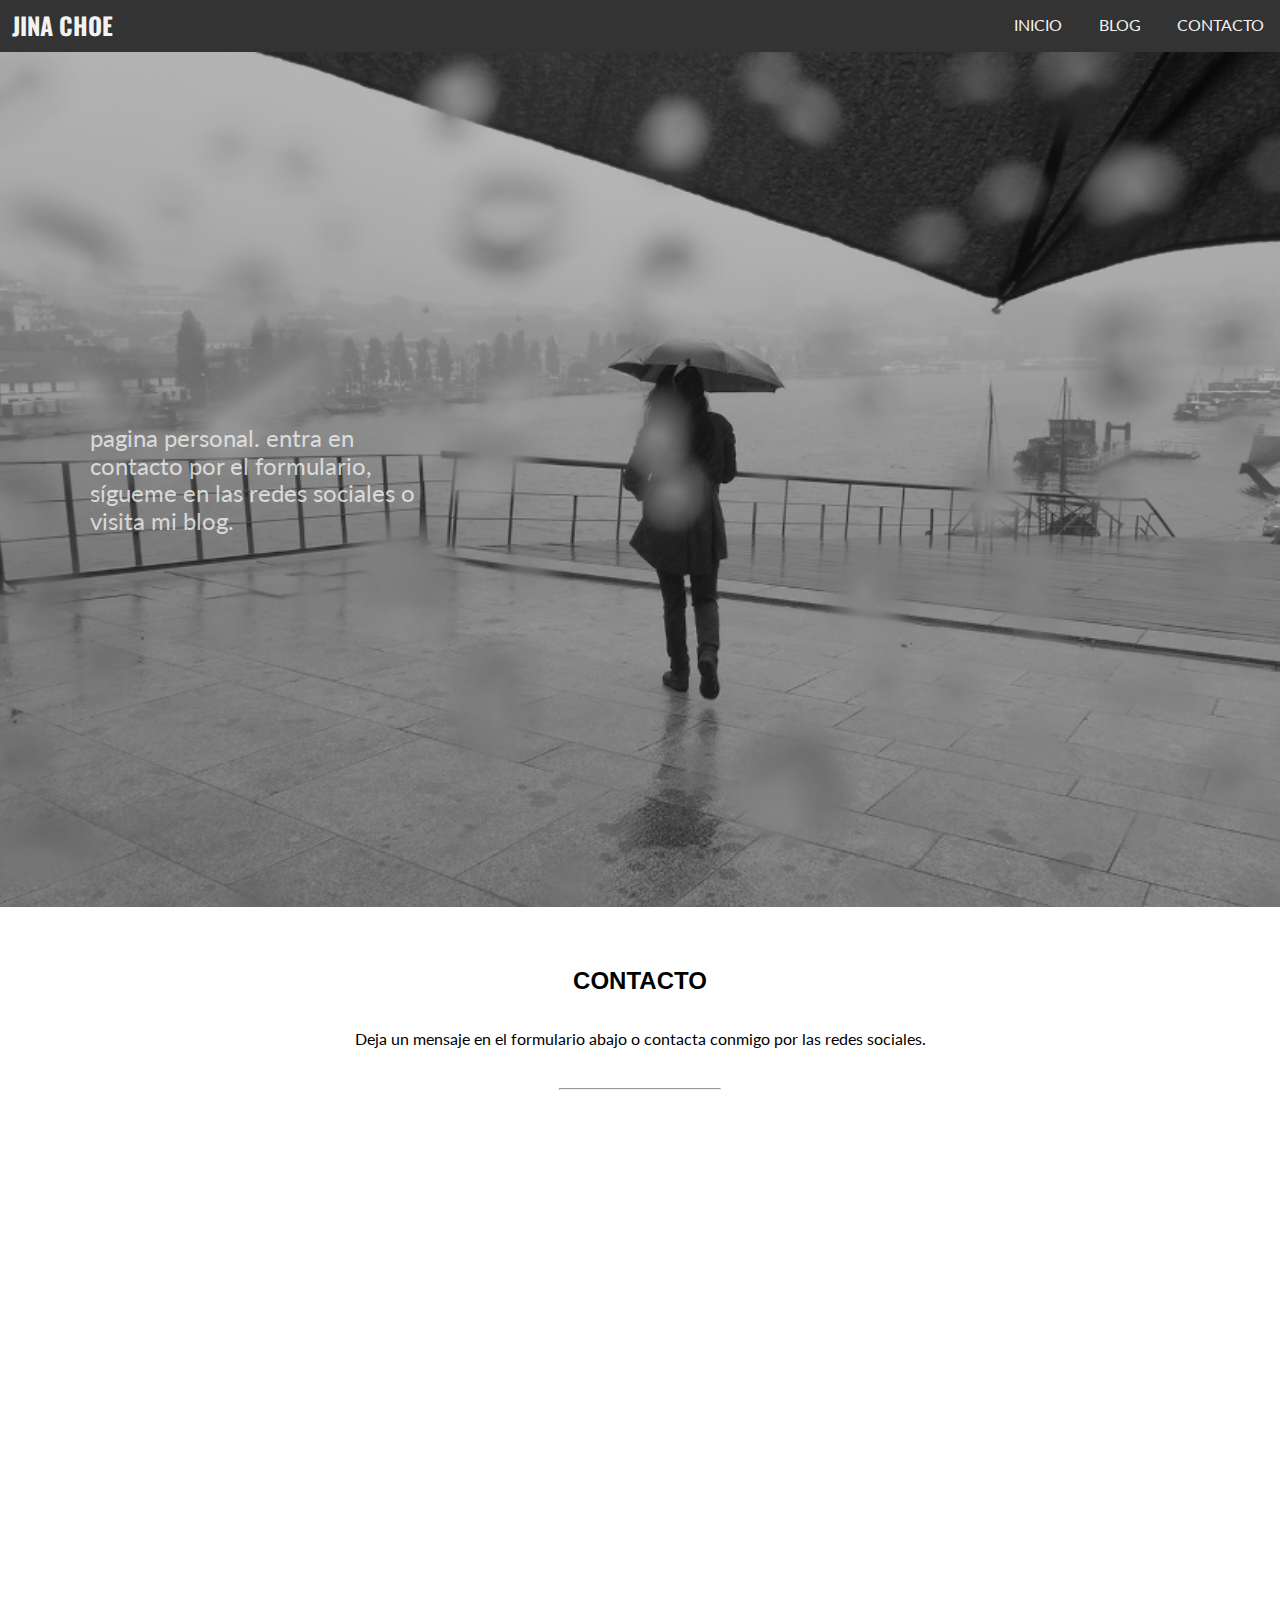
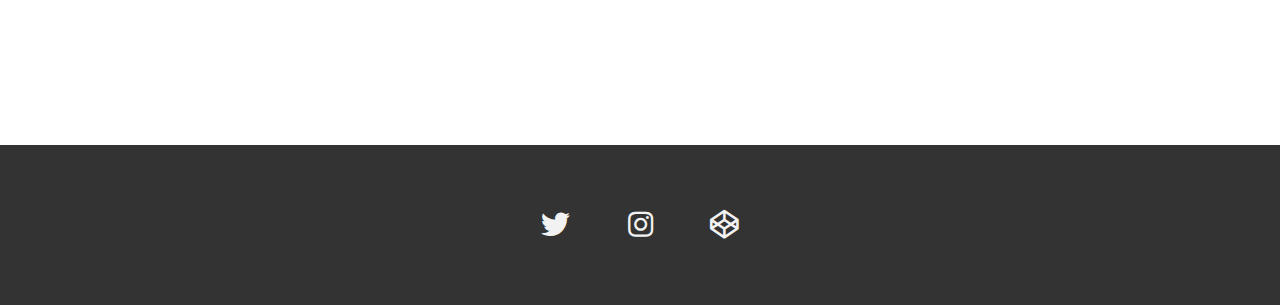
<file: index.html>
<!DOCTYPE html>
<html lang="es">

<head>
    <meta charset="UTF-8">
    <meta name="viewport" content="width=device-width, initial-scale=1.0">
    <meta http-equiv="X-UA-Compatible" content="ie=edge">
    <meta name="description" content="Mi página personal. desarrollo, soluciones, información, contacto."/>
    <link href="https://fonts.googleapis.com/css?family=Lato|Oswald:600&display=swap" rel="stylesheet">
    <link rel="stylesheet" href="css/all.min.css">
    <link rel="stylesheet" href="css/style.css">
    <title>jinachoe.com</title>
</head>

<body>
    <nav>
        <h3 class="brand">Jina Choe</h3>
        <div class="links">
            <a href="#">inicio</a>
            <a href="https://blog.jinachoe.com/" target="_blank">blog</a>
            <a href="#contact">contacto</a>
        </div>
    </nav>
    <div class="hero-image">
        <div class="hero-text">
            <p><a href="#contact">pagina personal. entra en contacto por el formulario, sígueme en las redes sociales o visita mi blog.
            </a>
            </p>
        </div>
    </div>
    <a id="contact"></a>
    <section class="contact">
        <div class="wrap">
            <h2>CONTACTO</h2>
            <p>Deja un mensaje en el formulario abajo o contacta conmigo por las redes sociales.</p>
            <hr>
        </div>
    </section>
    <div class="form-google">
        <iframe
            src="https://docs.google.com/forms/d/e/1FAIpQLSeoX4xNA9D1I6aiPPtksjw5wEANVmUg_cUQnu1bra3Hd8QdvQ/viewform?embedded=true"
            width="640" height="615" frameborder="0" marginheight="0" marginwidth="0">Cargando…
        </iframe>
    </div>
    <footer>
        <a href="https://twitter.com/jinax" target="_blank"><i class="fab fa-twitter"></i></a>
        <a href="https://www.instagram.com/jinacx" target="_blank"><i class="fab fa-instagram"></i></a>
        <a href="https://codepen.io/jinax" target="_blank"><i class="fab fa-codepen"></i></a>
    </footer>
</body>

</html>
</file>
<file: css/style.css>
/*! normalize.css v8.0.1 | MIT License | github.com/necolas/normalize.css */button,hr,input{overflow:visible}progress,sub,sup{vertical-align:baseline}[type=checkbox],[type=radio],legend{box-sizing:border-box;padding:0}html{line-height:1.15;-webkit-text-size-adjust:100%}body{margin:0}details,main{display:block}h1{font-size:2em;margin:.67em 0}hr{box-sizing:content-box;height:0}code,kbd,pre,samp{font-family:monospace,monospace;font-size:1em}a{background-color:transparent}abbr[title]{border-bottom:none;text-decoration:underline;text-decoration:underline dotted}b,strong{font-weight:bolder}small{font-size:80%}sub,sup{font-size:75%;line-height:0;position:relative}sub{bottom:-.25em}sup{top:-.5em}img{border-style:none}button,input,optgroup,select,textarea{font-family:inherit;font-size:100%;line-height:1.15;margin:0}button,select{text-transform:none}[type=button],[type=reset],[type=submit],button{-webkit-appearance:button}[type=button]::-moz-focus-inner,[type=reset]::-moz-focus-inner,[type=submit]::-moz-focus-inner,button::-moz-focus-inner{border-style:none;padding:0}[type=button]:-moz-focusring,[type=reset]:-moz-focusring,[type=submit]:-moz-focusring,button:-moz-focusring{outline:ButtonText dotted 1px}fieldset{padding:.35em .75em .625em}legend{color:inherit;display:table;max-width:100%;white-space:normal}textarea{overflow:auto}[type=number]::-webkit-inner-spin-button,[type=number]::-webkit-outer-spin-button{height:auto}[type=search]{-webkit-appearance:textfield;outline-offset:-2px}[type=search]::-webkit-search-decoration{-webkit-appearance:none}::-webkit-file-upload-button{-webkit-appearance:button;font:inherit}summary{display:list-item}[hidden],template{display:none}

body {
	font-family: Arial, Helvetica, sans-serif;
}

nav {
	display: flex;
	width: 100%;
	flex-wrap: wrap;
	flex-direction: row;
	align-items: center;
	justify-content: space-between;
	position: sticky;
	position: -webkit-sticky;
	top: 0;
	overflow: hidden;
	background-color: #333;
}

nav .links a {
	font-family: 'Lato', sans-serif;
	font-size: 1em;
	text-transform: uppercase;
	cursor: pointer;
	padding: 1em;
	color: #f2f2f2;
	text-decoration: none;
}

nav .links a:hover {
	background-color: #ddd;
	color: black;
	cursor: pointer;
}

nav .brand {
	font-family: 'Oswald', sans-serif;
	text-transform: uppercase;
	font-size: 1.5em;
	margin: 0;
	padding: 0.5em;
	color: #f2f2f2;
}

.hero-image {
	display: flex;
	height: 95vh;
	max-width: 100%;
	background: linear-gradient( rgba(20, 20, 20, .3), rgba(20, 20, 20, .3)), url('../img/bg-ed.jpg');
	background-position: center center;
	background-size: cover;
	background-repeat: no-repeat;
	flex-flow: row wrap;
	justify-content: flex-start;
	align-items: center;
}

.hero-image p {
	margin-left: 10vh;
	width: 30%;
}

.hero-image p a	{
	text-decoration: none;
	font-family: 'Lato', sans-serif;
	font-size: 1.5em;
	color: #f2f2f2ca;
	
}
.form-google {
	display: flex;
	align-items: center;
	justify-content: center;
	margin-bottom: 2em;
}

.contact .wrap {
	display: flex;
	flex-direction: column;
	align-items: center;
	justify-content: center;
}

.contact .wrap h2 {
	margin-top: 2.5em;
	text-align: center;
}

.contact .wrap p {
	font-family: 'Lato', sans-serif;
	text-align: center;
	height: 20hv;
	width: 90%;
	margin-bottom: 2em;
}

.contact .wrap hr {
	width: 10em;
	color: #ccc;
}
footer {
	display: flex;
	width: 100%;
	height: 10em;
	flex-flow: row wrap;
	align-items: center;
	background-color: #333;
	justify-content: center;
}

footer a {
	color: #f2f2f2;
	cursor: pointer;
	padding: 1em;
	text-align: center;
	text-decoration: none;
	font-size: 1.8em;
}

footer a:hover {
	color: black;
}

@media screen and (max-width: 600px) {
	nav .brand {
		font-size: 1.2em;
		/* margin-bottom: 0.3em; */
	}
	nav .links a {
		font-size: 0.9em;
		padding: 0.9em 0.4em 0.9em;
	}
	.hero-image p {
		margin-left: 2em;
		width: 30%;
	}
	.hero-image p a{
		font-size: 1.1em;
	}
}
</file>
